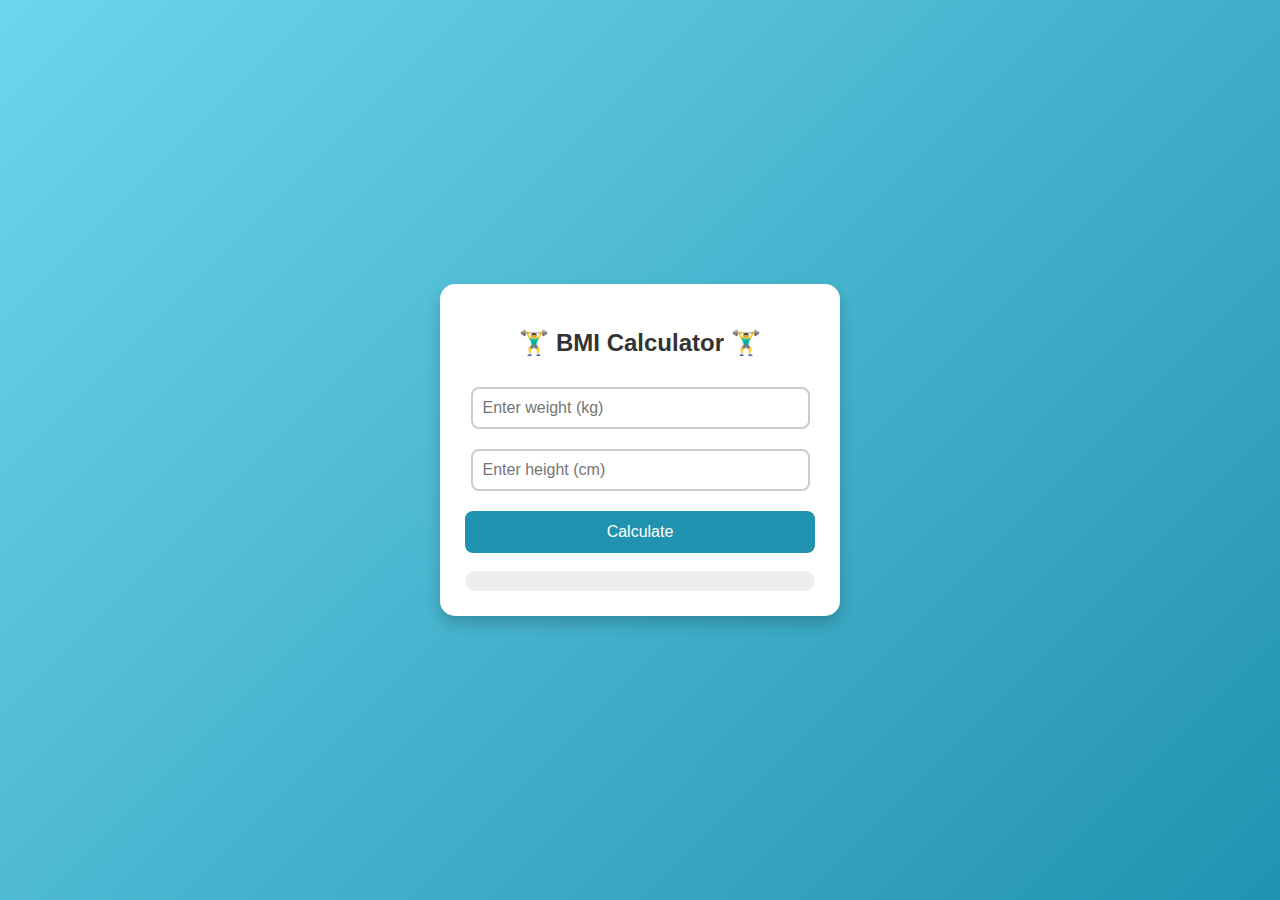
<file: BMI/index.html>
<!DOCTYPE html>
<html lang="en">
<head>
  <meta charset="UTF-8">
  <meta name="viewport" content="width=device-width, initial-scale=1.0">
  <title>BMI Calculator</title>
  <style>
    body {
      font-family: Arial, sans-serif;
      background: linear-gradient(135deg, #6dd5ed, #2193b0);
      display: flex;
      justify-content: center;
      align-items: center;
      height: 100vh;
      margin: 0;
    }
    .container {
      background: #fff;
      padding: 25px;
      border-radius: 15px;
      box-shadow: 0 8px 15px rgba(0,0,0,0.2);
      text-align: center;
      width: 350px;
    }
    h2 {
      margin-bottom: 20px;
      color: #333;
    }
    input {
      width: 90%;
      padding: 10px;
      margin: 10px 0;
      border: 2px solid #ccc;
      border-radius: 8px;
      font-size: 16px;
    }
    button {
      background: #2193b0;
      color: #fff;
      padding: 12px;
      width: 100%;
      border: none;
      border-radius: 8px;
      cursor: pointer;
      font-size: 16px;
      margin-top: 10px;
    }
    button:hover {
      background: #176d80;
    }
    #result {
      margin-top: 15px;
      font-size: 18px;
      font-weight: bold;
    }
    .progress {
      width: 100%;
      height: 20px;
      background: #eee;
      border-radius: 10px;
      overflow: hidden;
      margin-top: 15px;
    }
    .progress-bar {
      height: 100%;
      width: 0;
      transition: width 1s ease-in-out;
    }
  </style>
</head>
<body>
  <div class="container">
    <h2>🏋️‍♂️  BMI Calculator 🏋️‍♂️</h2>
    <input type="number" id="weight" placeholder="Enter weight (kg)">
    <input type="number" id="height" placeholder="Enter height (cm)">
    <button onclick="calculateBMI()">Calculate</button>
    <p id="result"></p>
    <div class="progress">
      <div class="progress-bar" id="progressBar"></div>
    </div>
  </div>

  <script>
    function calculateBMI() {
      let weight = document.getElementById("weight").value;
      let height = document.getElementById("height").value / 100; // cm → m
      let resultText = document.getElementById("result");
      let progressBar = document.getElementById("progressBar");

      if(weight > 0 && height > 0){
        let bmi = (weight / (height * height)).toFixed(2);
        let message = "";
        let color = "";
        let percentage = (bmi / 40) * 100; // max 40 BMI considered

        if(bmi < 18.5){
          message = "Underweight 😟";
          color = "#3498db"; 
        } else if(bmi >= 18.5 && bmi < 24.9){
          message = "Normal 🙂";
          color = "#2ecc71"; 
        } else if(bmi >= 25 && bmi < 29.9){
          message = "Overweight 😐";
          color = "#f1c40f"; 
        } else {
          message = "Obese 😟";
          color = "#e74c3c"; 
        }

        resultText.innerHTML = "Your BMI is <b>" + bmi + "</b> (" + message + ")";
        progressBar.style.width = percentage + "%";
        progressBar.style.background = color;

      } else {
        resultText.innerHTML = "⚠️ Please enter valid values!";
        progressBar.style.width = "0%";
      }
    }
  </script>
</body>
</html>
</file>
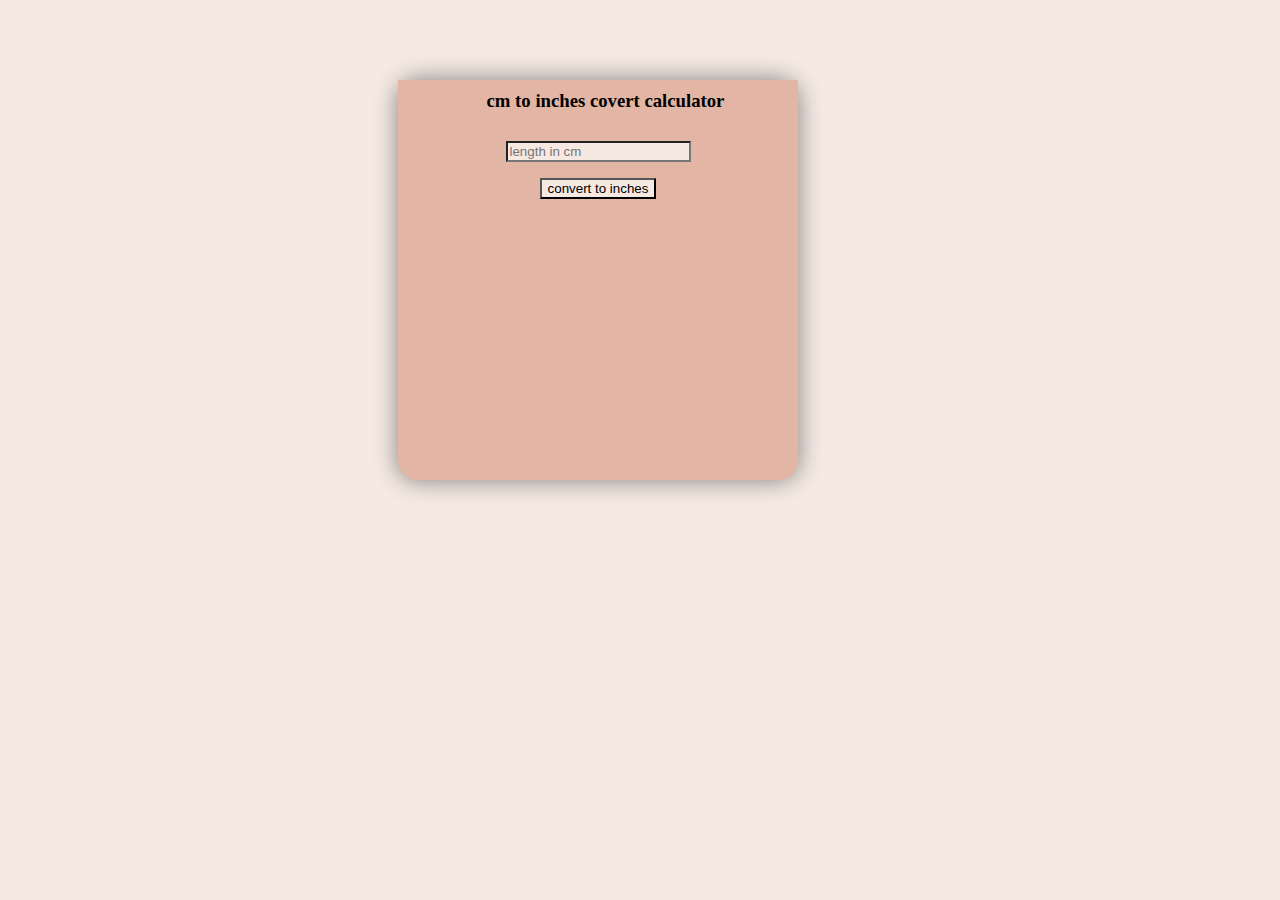
<file: cm-in/index.html>
<!DOCTYPE html>
<html lang="en">
<head>
    <meta charset="UTF-8">
    <meta name="viewport" content="width=device-width, initial-scale=1.0">
    <title>cm-inches calculator</title>
    <link href="style.css" rel="stylesheet">
</head>
<body>
   <div id="content">
      <h3>cm to inches covert calculator</h3>
          <div id="givendata">
             <input type="number" id="number" name="number" placeholder="length in cm">
          </div>
             <div id="btn">
                <button type="submit" onclick="show()">convert to inches</button>
             </div>  
             <div id="result">
                <h6></h6>
             </div>    
   </div>
   <script>
    function show(){
    let cm = Number(document.getElementById("number").value)
    let inch = cm/2.54
    let result = document.getElementById("result")
    result.innerHTML=inch
    }
   </script>
</body>
</html>
</file>
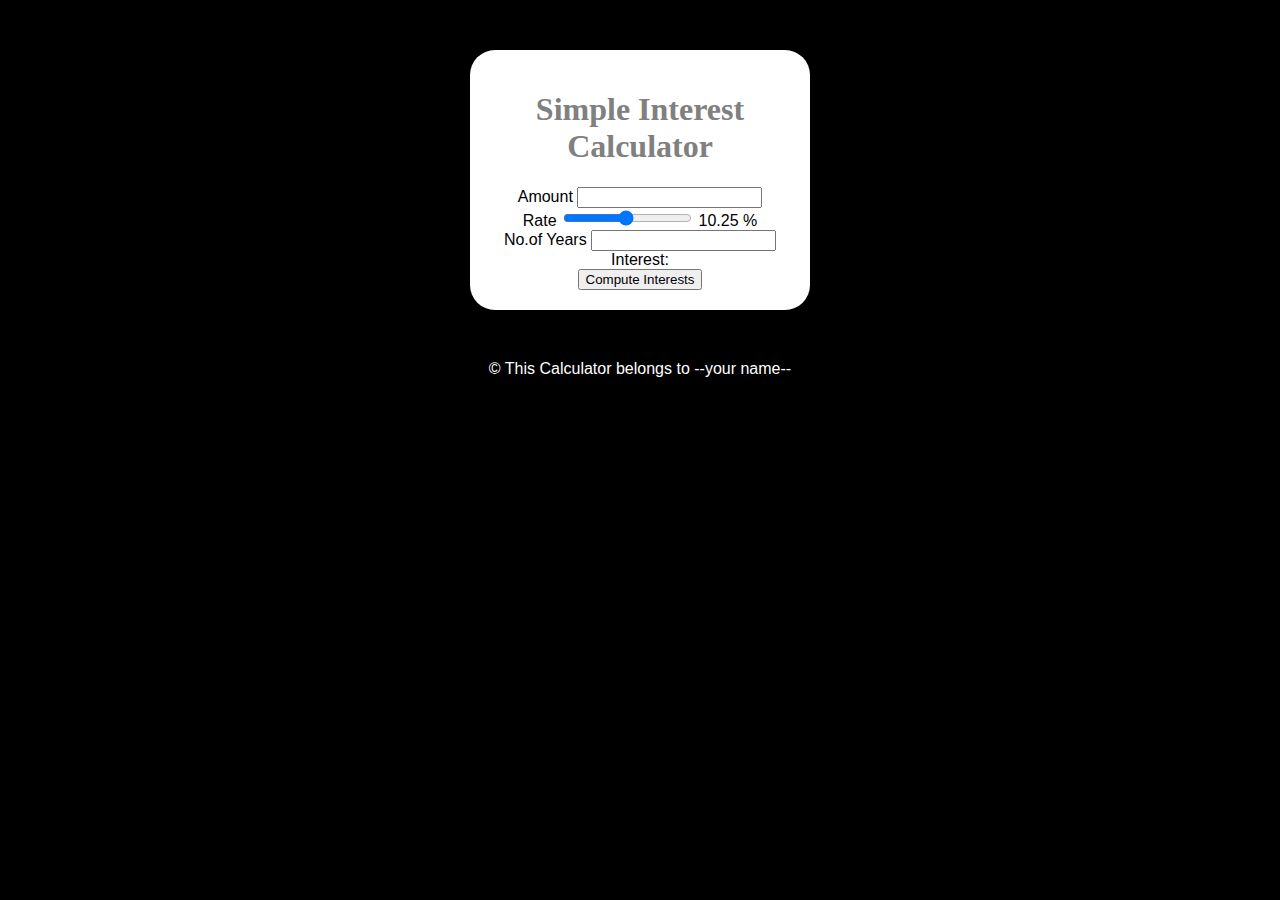
<file: interest cal/index.html>
<!DOCTYPE html>
<html lang="en">
<head>
    <meta charset="UTF-8">
    <meta name="viewport" content="width=device-width, initial-scale=1.0">
    <title>Document</title>
    <link rel="stylesheet" href="style.css">
    <script src="script.js"></script>
</head>
<body>
    <div class="main">
    <h1>Simple Interest Calculator</h1>
    <label for="amount">Amount</label>
    <input  type="number" id="principal"><br>
    <label for="rate">Rate</label>
    <input type="range" id="rate" min="1" max="20" value="10.25" step="0.25" onchange="updateRate()">
    <span id="rate_val">
        10.25
    </span> % <br>
    <label>No.of Years</label>
    <input type="number" id="years" list="allyear">
    <datalist id="allyear">
        <option value="1">1</option>
        <option value="2">2</option>
        <option value="3">3</option>
        <option value="4">4</option>
        <option value="5">5</option>
        <option value="6">6</option>
        <option value="7">7</option>
        <option value="8">8</option>
        <option value="9">9</option>
        <option value="10">10</option>
    </datalist><br>
    Interest: <span id="interest"></span><br>
    <button onclick="compute()">Compute Interests</button>
    </div>
    <footer>
          &#169; This Calculator belongs to --your name--
    </footer>
    <p id="result"></p>
</body>
</html>
</file>
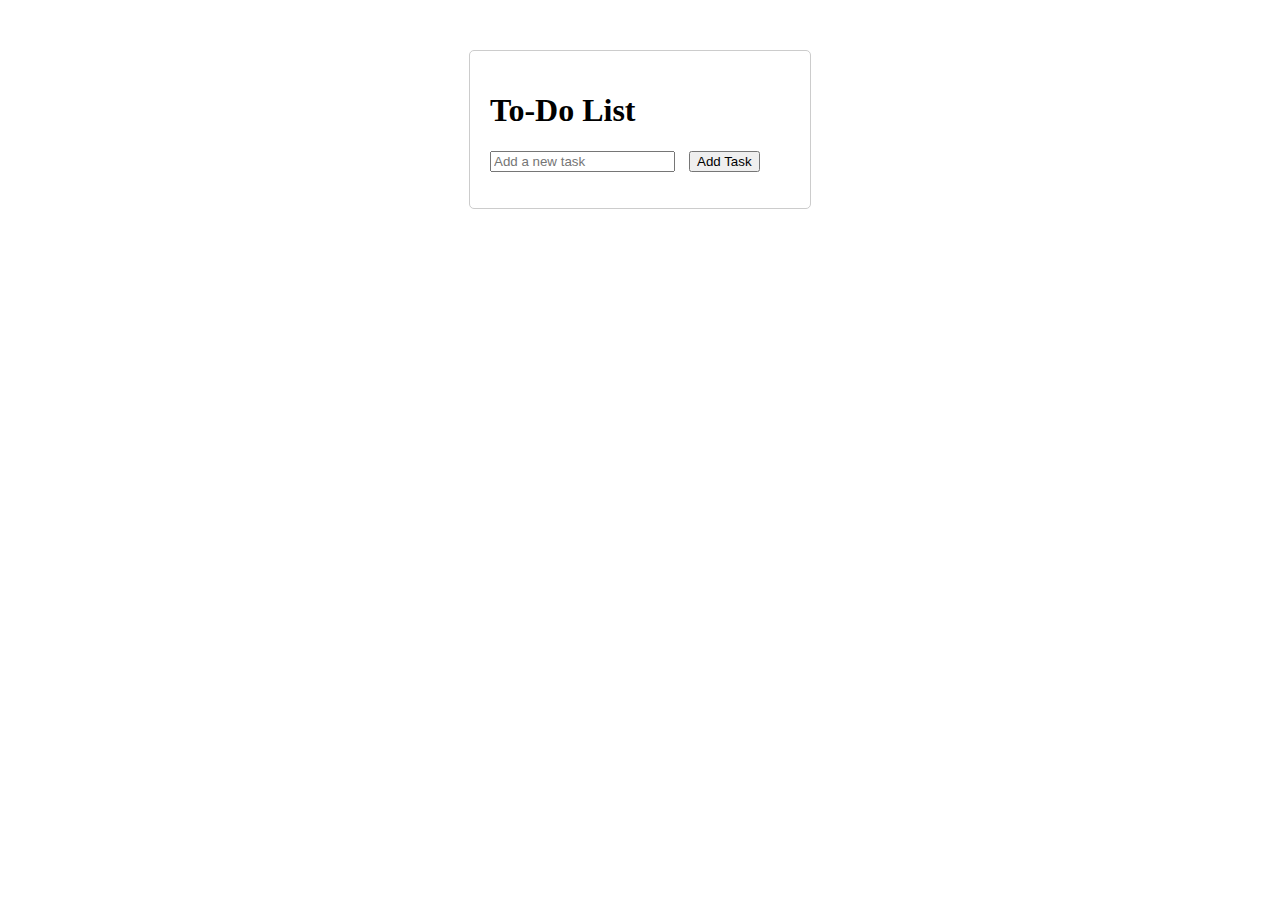
<file: js prgm/todo.html>
<!DOCTYPE html>
<html lang="en">
<head>
    <meta charset="UTF-8">
    <meta name="viewport" content="width=device-width, initial-scale=1.0">
    <title>To-Do List</title>
    <script src="demo.js"></script>
    <style>
        /* Styles the main container of the to-do list */
        .todo-container {
            width: 300px;
            margin: 50px auto;
            padding: 20px;
            border: 1px solid #ccc;
            border-radius: 5px;
        }
        
        /* Removes default list styling for the to-do list */
        .todo-list {
            list-style-type: none;
            padding: 0;
        }

        /* Styles each list item in the to-do list */
        li {
            margin: 10px 0;
            display: flex;
            justify-content: space-between;
            align-items: center;
        }

        /* Adds spacing for buttons in list items */
        button {
            margin-left: 10px;
        }
    </style>
</head>
<body>

<div class="todo-container">
    <h1>To-Do List</h1>

    <!-- Input field to add new tasks -->
    <input type="text" id="taskInput" placeholder="Add a new task">
    
    <!-- Button to add a new task to the list -->
    <button class="add-btn" onclick="addTask()">Add Task</button>
    
    <!-- Unordered list to display the tasks -->
    <ul class="todo-list" id="todoList"></ul>
</div>



</body>
</html>
</file>
<file: cm-in/style.css>
*{
    background-color: #f5e9e2;
}
#content{
    margin-top: 80px;
    background-color:#e3b5a4 ;
    width: 400px;
    height: 400px;
    align-items: center;  /* vertical center */
    justify-content: center;  /* horizontal center */
    margin-left: 390px;
    border-radius: 20px;
   box-shadow: 0 0 25px gray;
   font-family: Cambria, Cochin, Georgia, Times, 'Times New Roman', serif;

}
#content h3{
     background-color:#e3b5a4 ;
    padding: 10px;
    padding-left: 25px;
   text-align: center;
}
#btn{
    background-color: #e3b5a4;
    text-align: center;
    margin-top: 16px;
}
#givendata{
    background-color: #e3b5a4;
    text-align: center;
}
#result{
    background-color: #e3b5a4;
    text-align: center;
    margin-top: 9px;
}
</file>
<file: interest cal/style.css>
h1{
    color: gray;
    font-family: Verdana;
}


body {
    background-color: black;
    font-family: Arial, sans-serif;
    color: white;
    margin: 0;
    text-align: center; 
}

.main {
    background-color: white;
    color: black;
    width: 300px;
    padding: 20px;
    border-radius: 25px;
    text-align: center;

   
    margin: 50px auto; /
}
</file>
